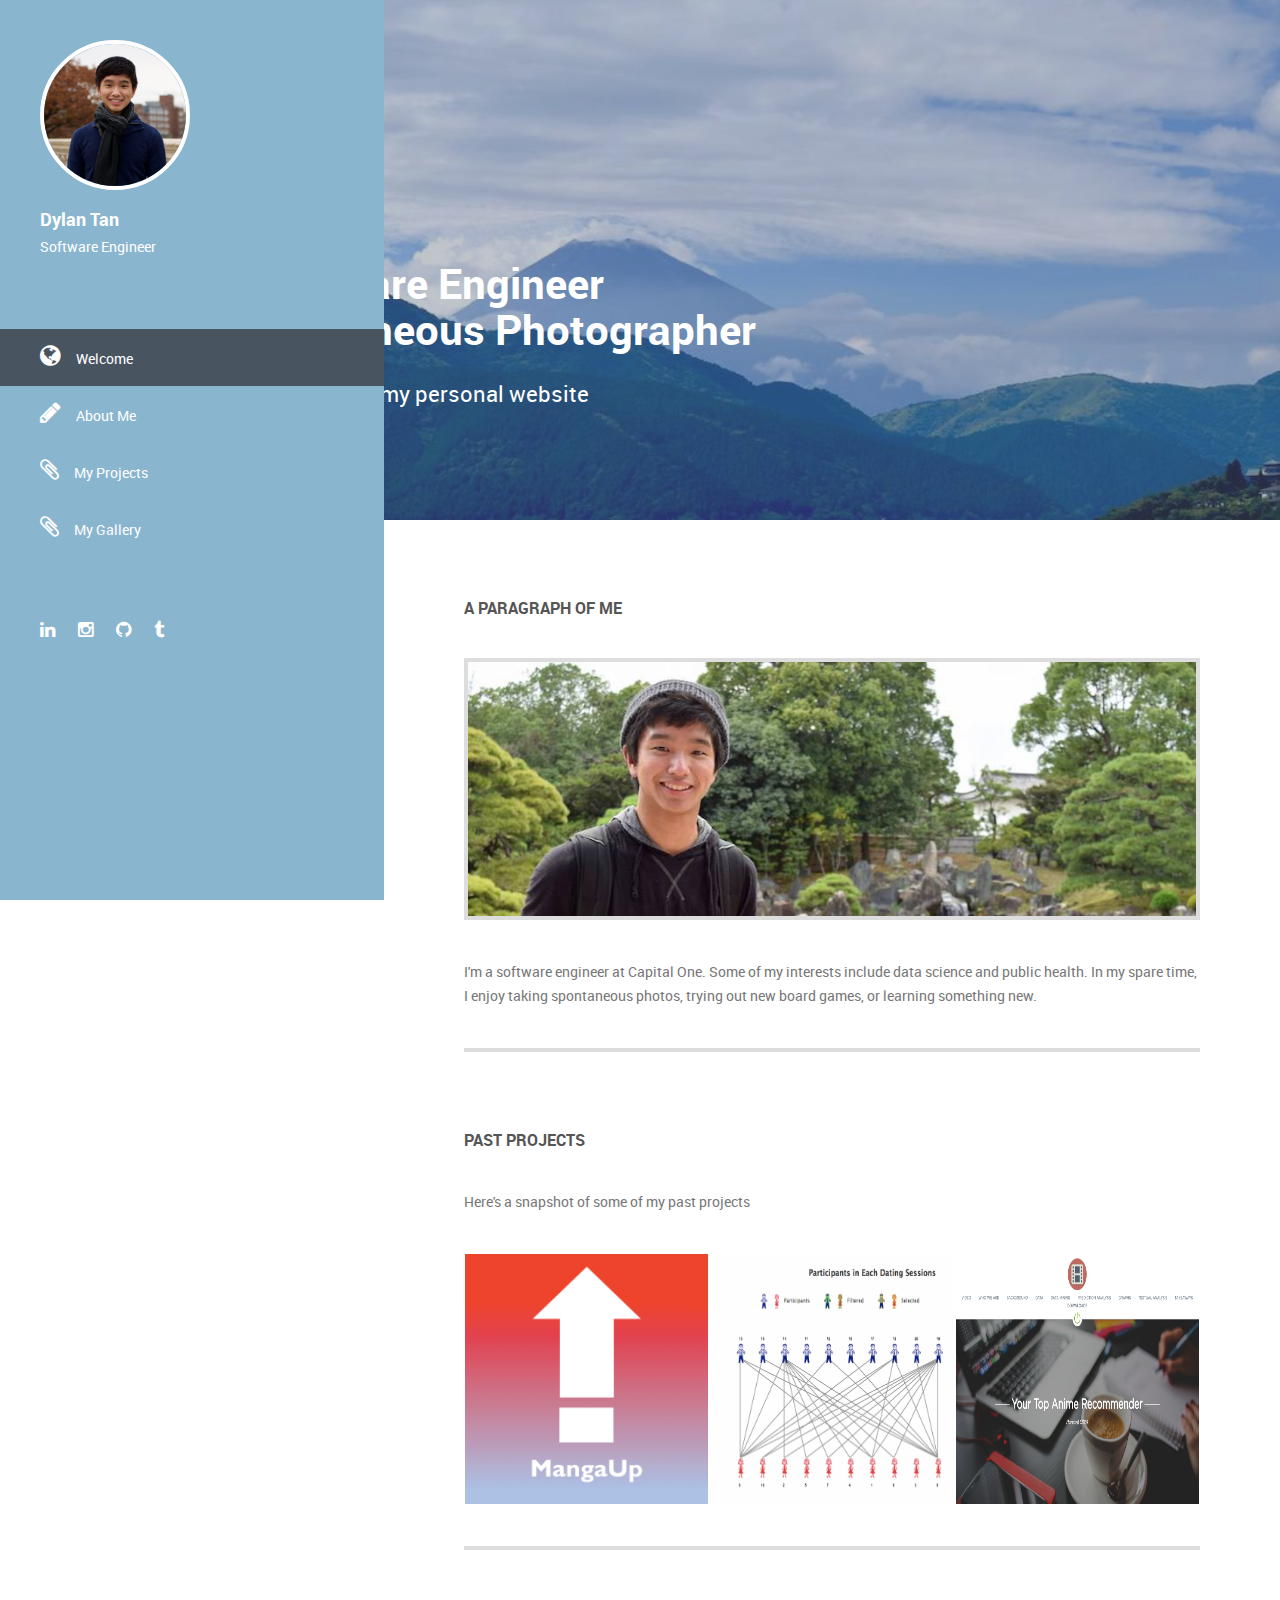
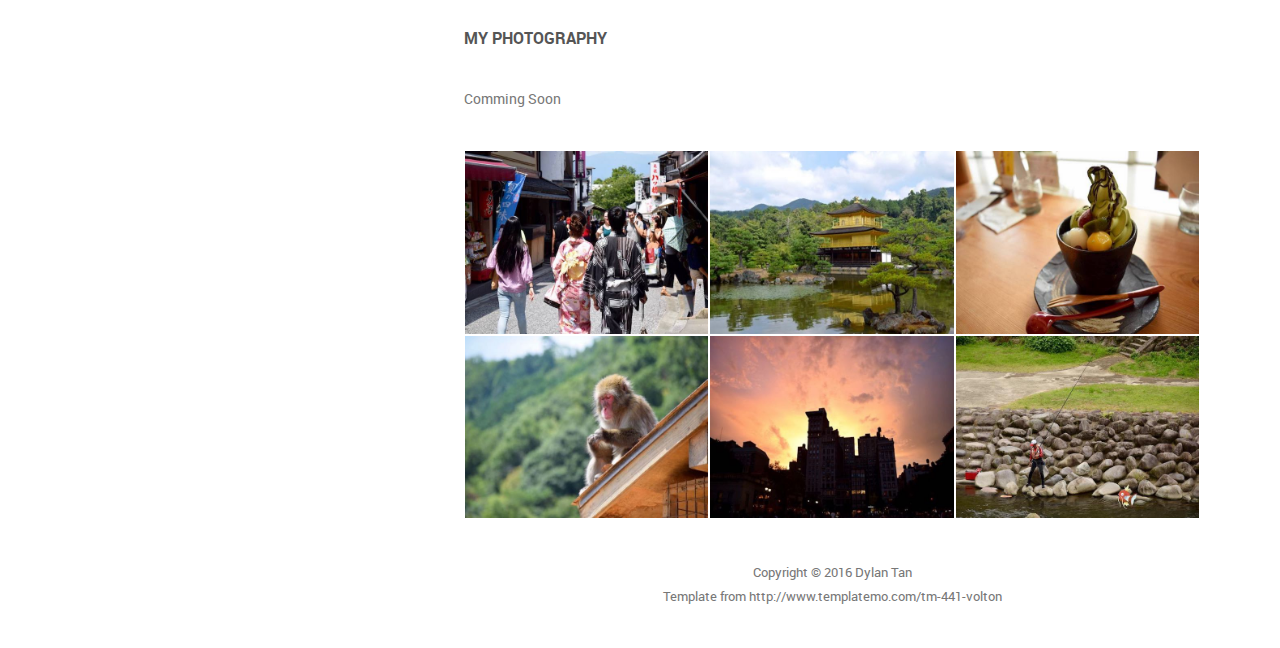
<file: index.html>
<!DOCTYPE html>
<!--[if lt IE 7]>      <html class="no-js lt-ie9 lt-ie8 lt-ie7"> <![endif]-->
<!--[if IE 7]>         <html class="no-js lt-ie9 lt-ie8"> <![endif]-->
<!--[if IE 8]>         <html class="no-js lt-ie9"> <![endif]-->
<!--[if gt IE 8]><!--> <html class="no-js"> <!--<![endif]-->
    <head>
        <meta charset="utf-8">
        <meta http-equiv="X-UA-Compatible" content="IE=edge">
        <title>Dylan</title>
        <meta name="description" content="">
        <!-- 
        Volton Template
        http://www.templatemo.com/tm-441-volton
        -->
        <meta name="viewport" content="width=device-width, initial-scale=1">
        
        <link rel="stylesheet" href="css/normalize.css">
        <link rel="stylesheet" href="css/font-awesome.css">
        <link rel="stylesheet" href="css/bootstrap.min.css">
        <link rel="stylesheet" href="css/templatemo-style.css">
        <script src="js/vendor/modernizr-2.6.2.min.js"></script>
    </head>
    <body>
        <!--[if lt IE 7]>
            <p class="browsehappy">You are using an <strong>outdated</strong> browser. Please <a href="http://browsehappy.com/">upgrade your browser</a> to improve your experience.</p>
        <![endif]-->
    
        <div class="responsive-header visible-xs visible-sm">
            <div class="container">
                <div class="row">
                    <div class="col-md-12">
                        <div class="top-section">
                            <div class="profile-image">
                                <img src="img/profile.jpg" alt="Dylan">
                            </div>
                            <div class="profile-content">
                                <h3 class="profile-title">Dylan Tan</h3>
                                <p class="profile-description">Software Engineer</p>
                            </div>
                        </div>
                    </div>
                </div>
                <a href="#" class="toggle-menu"><i class="fa fa-bars"></i></a>
                <div class="main-navigation responsive-menu">
                    <ul class="navigation">
                        <li><a href="#top"><i class="fa fa-home"></i>Home</a></li>
                        <li><a href="#about"><i class="fa fa-user"></i>About Me</a></li>
                        <li><a href="#projects"><i class="fa fa-newspaper-o"></i>My Gallery</a></li>
                        <li><a href="#contact"><i class="fa fa-envelope"></i>Contact Me</a></li>
                    </ul>
                </div>
            </div>
        </div>

        <!-- SIDEBAR -->
        <div class="sidebar-menu hidden-xs hidden-sm">
            <div class="top-section">
                <div class="profile-image">
                    <img src="img/profile.jpg" alt="Dylan">
                </div>
                <h3 class="profile-title">Dylan Tan</h3>
                <p class="profile-description">Software Engineer</p>
            </div> <!-- top-section -->
            <div class="main-navigation">
                <ul class="navigation">
                    <li><a href="#top"><i class="fa fa-globe"></i>Welcome</a></li>
                    <li><a href="#about"><i class="fa fa-pencil"></i>About Me</a></li>
                    <li><a href="#projects"><i class="fa fa-paperclip"></i>My Projects</a></li>
                    <li><a href="#gallery"><i class="fa fa-paperclip"></i>My Gallery</a></li>
                </ul>
            </div> <!-- .main-navigation -->
            <div class="social-icons">
                <ul>
                    <li><a href="https://www.linkedin.com/in/dylan-tan-89a280a7
                        "><i class="fa fa-linkedin"></i></a></li>
                    <li><a href="https://www.instagram.com/dylaite"><i class="fa fa-instagram"></i></a></li>
                    <li><a href="https://github.com/dtan44"><i class="fa fa-github"></i></a></li>
                    <li><a href="https://dylaite.tumblr.com"><i class="fa fa-tumblr"></i></a></li>
                </ul>
            </div> <!-- .social-icons -->
        </div> <!-- .sidebar-menu -->
        

        <div class="banner-bg" id="top">
            <div class="banner-overlay"></div>
            <div class="welcome-text">
                <h2>Software Engineer <br> Spotaneous Photographer</h2>
                <h5>Welcome to my personal website</h5>
            </div>
        </div>

        <!-- MAIN CONTENT -->
        <div class="main-content">
            <div class="fluid-container">

                <div class="content-wrapper">
                
                    <!-- ABOUT -->
                    <div class="page-section" id="about">
                    <div class="row">
                        <div class="col-md-12">
                            <h4 class="widget-title">A paragraph of Me</h4>
                            <div class="about-image">
                                <img src="img/me.jpg" alt="about me">
                            </div>
                            <p>I'm a software engineer at Capital One. Some of my interests include data science and public health. In my spare time, I enjoy taking spontaneous photos, trying out new board games, or learning something new. </p>
                            <hr>
                        </div>
                    </div> <!-- #about -->
                    </div>
                    
                    <!-- PROJECTS -->
                    <div class="page-section" id="projects">
                    <div class="row">
                        <div class="col-md-12">
                            <h4 class="widget-title">Past Projects</h4>
                            <p>Here's a snapshot of some of my past projects</p>
                        </div>
                    </div>
                    <div class="row projects-holder">
                        <div class="col-md-4 col-sm-6">
                            <div class="project-item">
                                <img src="img/mangaup.png" alt="MangaUp Fb Messenger Bot" height="250" width="50">
                                <div class="project-hover">
                                    <div class="inside">
                                        <h5><a href="https://github.com/dtan44/MangaUp">MangaUp FB Messenger Bot</a></h5>
                                        <p>Why not get the latest Mangas through FB Messenger?</p>
                                    </div>
                                </div>
                            </div>
                        </div>
                        <div class="col-md-4 col-sm-6">
                            <div class="project-item">
                                <img src="img/speeddating.png" alt="speed dating visualization" height="250" width="50">
                                <div class="project-hover">
                                    <div class="inside">
                                        <h5><a href="cs171/index.html">Speed Dating Visualization</a></h5>
                                        <p>Everyone's dating, so let's visualize it!</p>
                                    </div>
                                </div>
                            </div>
                        </div>
                        <div class="col-md-4 col-sm-6">
                            <div class="project-item">
                                <img src="img/anime_recommender.png" alt="anime recommender" height="250" width="50">
                                <div class="project-hover">
                                    <div class="inside">
                                        <h5><a href="http://cs109-animeplanet.strikingly.com/">Anime Analysis</a></h5>
                                        <p>Everyone's watching, so let's analyze it!</p>
                                    </div>
                                </div>
                            </div>
                        </div>
                    </div> <!-- .projects-holder -->
                    </div>
                    <hr>

                    <!-- GALLERY -->
                    <div class="page-section" id="gallery">
                    <div class="row">
                        <div class="col-md-12">
                            <h4 class="widget-title">My Photography</h4>
                            <p>Comming Soon</p>
                        </div>
                    </div>
                    <div class="row projects-holder">
                        <div class="col-md-4 col-sm-6">
                            <div class="project-item">
                                <img src="img/people.jpg" alt="">
                                <div class="project-hover">
                                    <div class="inside">
                                        <h5><a href="#">People</a></h5>
                                        <p></p>
                                    </div>
                                </div>
                            </div>
                        </div>
                        <div class="col-md-4 col-sm-6">
                            <div class="project-item">
                                <img src="img/travel.jpg" alt="">
                                <div class="project-hover">
                                    <div class="inside">
                                        <h5><a href="#">Travel</a></h5>
                                        <p></p>
                                    </div>
                                </div>
                            </div>
                        </div>
                        <div class="col-md-4 col-sm-6">
                            <div class="project-item">
                                <img src="img/food.jpg" alt="">
                                <div class="project-hover">
                                    <div class="inside">
                                        <h5><a href="#">Food</a></h5>
                                        <p></p>
                                    </div>
                                </div>
                            </div>
                        </div>
                        <div class="col-md-4 col-sm-6">
                            <div class="project-item">
                                <img src="img/nature.jpg" alt="">
                                <div class="project-hover">
                                    <div class="inside">
                                        <h5><a href="#">Nature</a></h5>
                                        <p></p>
                                    </div>
                                </div>
                            </div>
                        </div>
                        <div class="col-md-4 col-sm-6">
                            <div class="project-item">
                                <img src="img/scenery.jpg" alt="">
                                <div class="project-hover">
                                    <div class="inside">
                                        <h5><a href="#"></a>Scenery</h5>
                                        <p></p>
                                    </div>
                                </div>
                            </div>
                        </div>
                        <div class="col-md-4 col-sm-6">
                            <div class="project-item">
                                <img src="img/fun.jpg" alt="">
                                <div class="project-hover">
                                    <div class="inside">
                                        <h5><a href="#">Fun</a></h5>
                                        <p></p>
                                    </div>
                                </div>
                            </div>
                        </div>
                    </div> <!-- .projects-holder -->
                    </div>

                    <div class="row" id="footer">
                        <div class="col-md-12 text-center">
                            <p class="copyright-text">Copyright &copy; 2016 Dylan Tan <br>
                            Template from http://www.templatemo.com/tm-441-volton</p>
                        </div>
                    </div>

                </div>

            </div>
        </div>

        <script src="js/vendor/jquery-1.10.2.min.js"></script>
        <script src="js/min/plugins.min.js"></script>
        <script src="js/min/main.min.js"></script>

    </body>
</html>
</file>
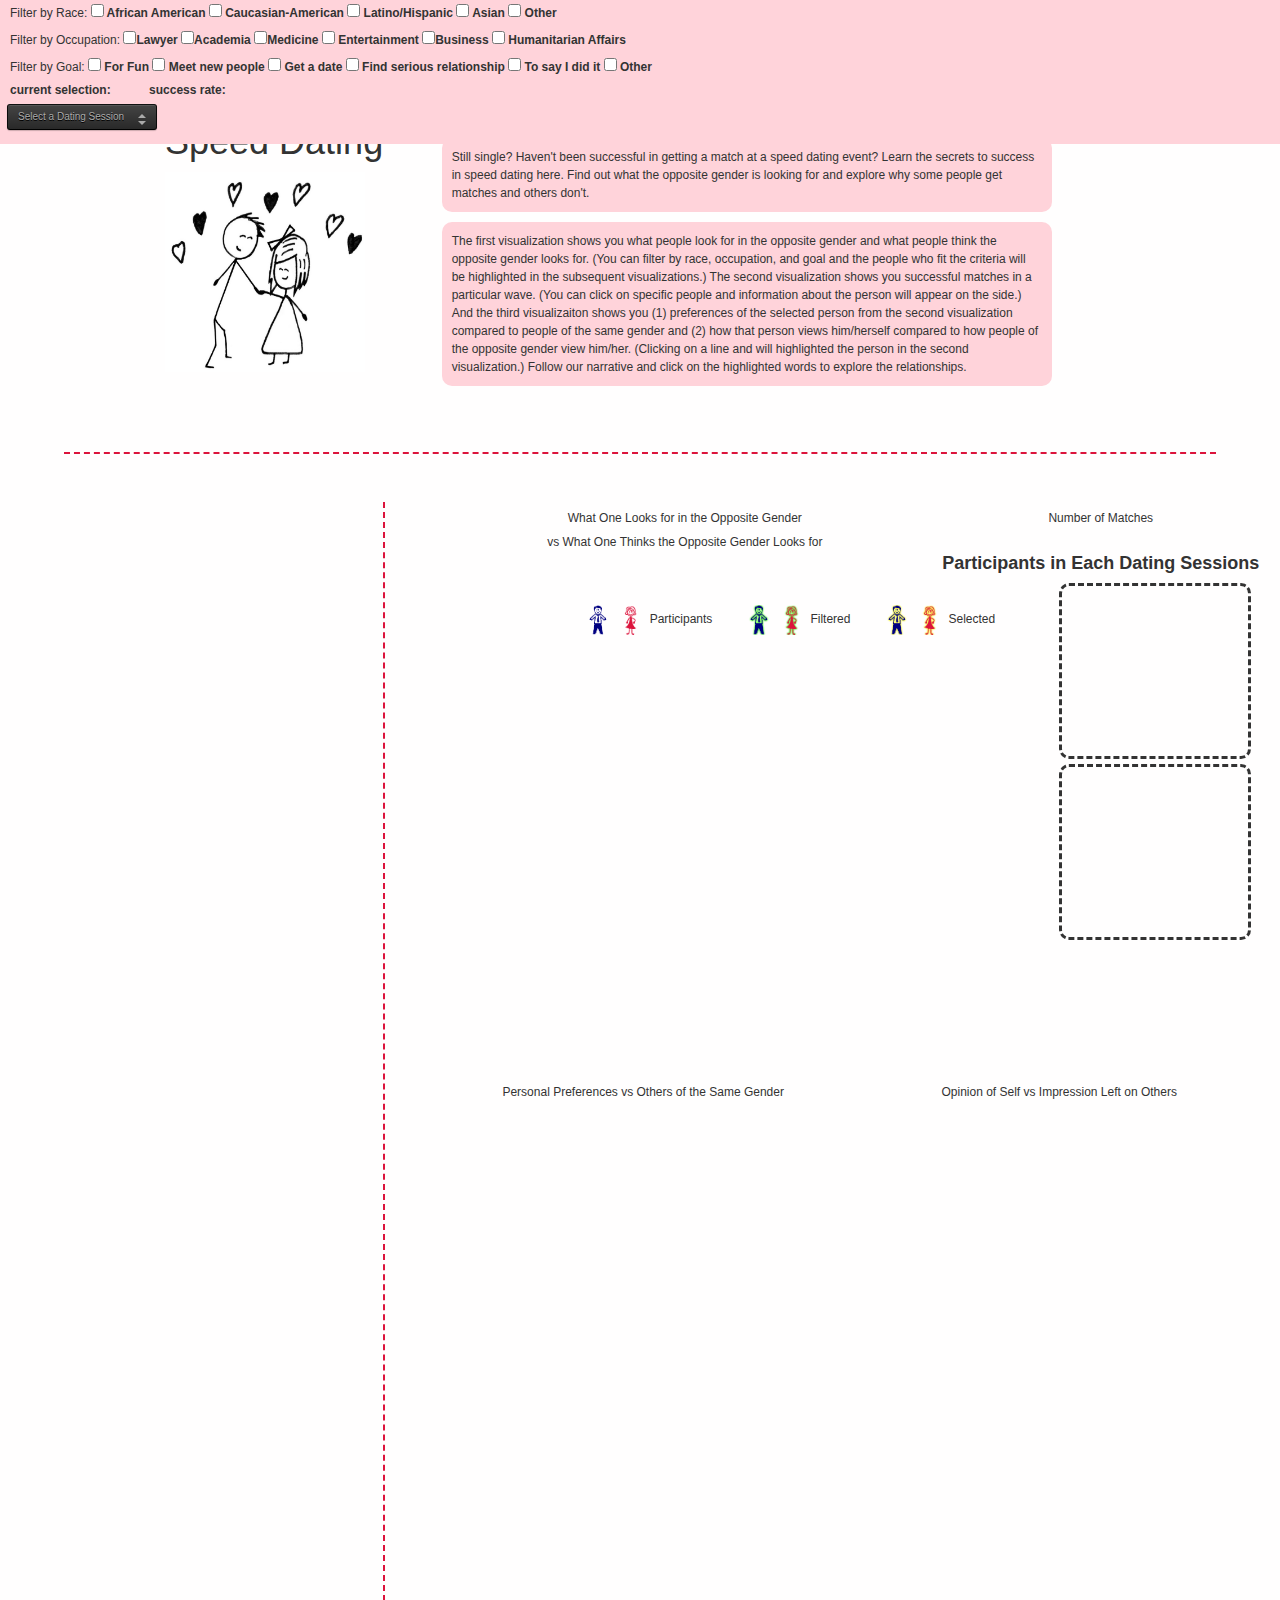
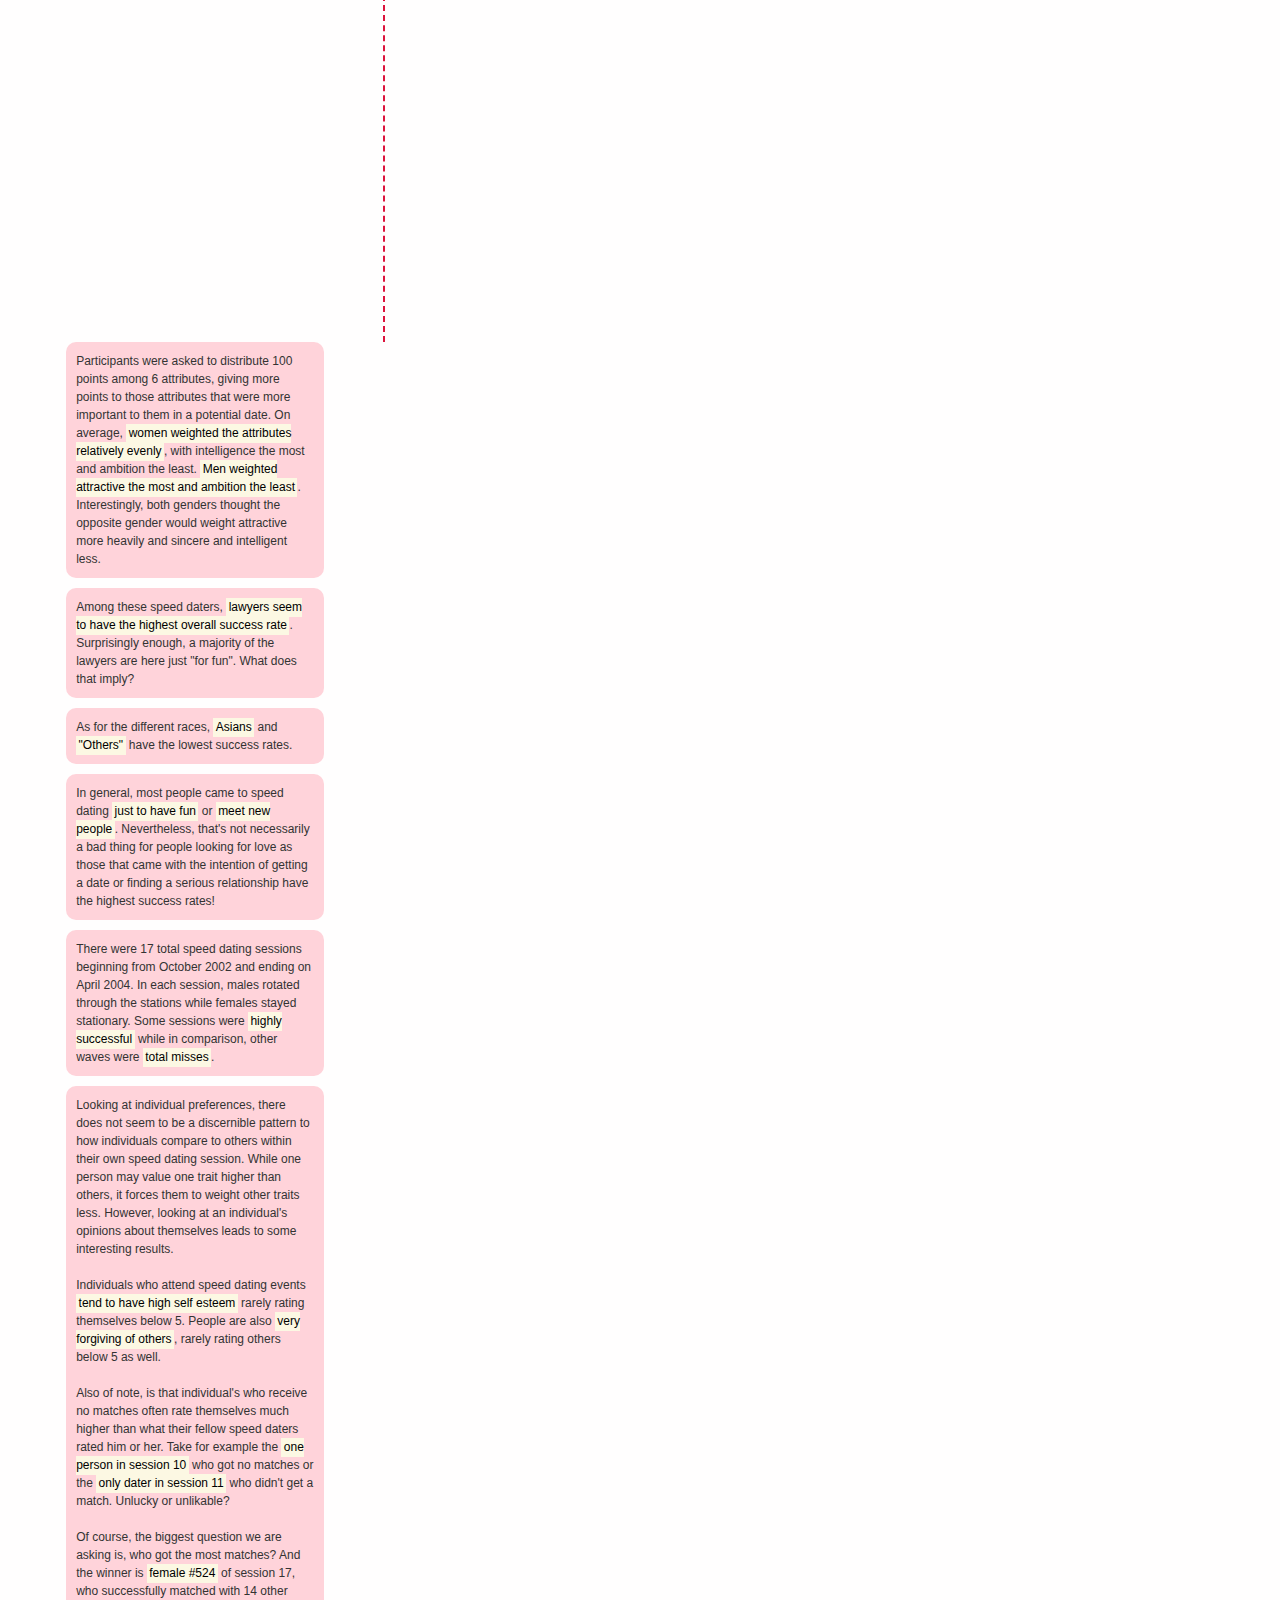
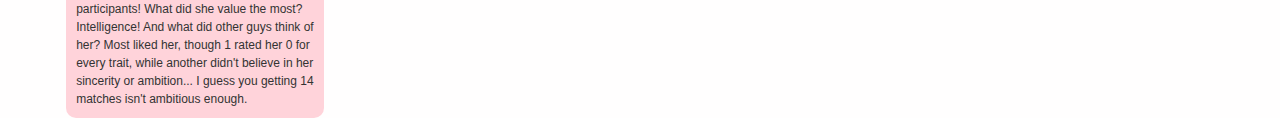
<file: cs171/index.html>
<!DOCTYPE html>
<head>
	<meta charset="utf-8">
	<title>Speed Dating</title>

	<!--Libraries-->
    <script src="library/d3/d3.min.js" charset="utf-8"></script>
    <script src="library/jquery/jquery-2.1.1.min.js" charset="utf-8"></script>
    <script src="library/bootstrap/js/bootstrap.min.js" charset="utf-8"></script>
    <script src="https://d3js.org/queue.v1.min.js"></script>

    <!--Stylesheets-->
    <link rel="stylesheet" type="text/css" href="library/bootstrap/css/bootstrap.min.css">
    <link rel="stylesheet" type="text/css" href="css/styles.css">

    <!--Font-->
    <link href='https://fonts.googleapis.com/css?family=PT+Sans:400,700' rel='stylesheet' type='text/css'>

    <!-- vis classes-->
    <script src = "js/prefvis.js"></script>
    <script src = "js/matchvis.js"></script>
    <script src = "js/nodevis.js"></script>
    <script src = "js/mparvis.js"></script>
    <script src = "js/fparvis.js"></script>

</head>
<body>
    <div class ="row" id="topbar">
        <div class="topwrapper">
            <div class="col-md-12">
                Filter by Race:
                <label><input class="filter_race" type="checkbox" name="Black" id="Black" value="1"> African American </label>
                <label><input class="filter_race" type="checkbox" name="European" value="2"> Caucasian-American </label>
                <label><input class="filter_race" type="checkbox" name="Latino" value="3"> Latino/Hispanic </label>
                <label><input class="filter_race" type="checkbox" name="Asian" id="Asian" value="4"> Asian </label>
                <label><input class="filter_race" type="checkbox" name="Other" id="Other" value="6"> Other </label>
            
            <br>

            Filter by Occupation:
                <label><input class="filter_career" type="checkbox" name="Lawyer" id="Lawyers" value="1">Lawyer </label>
                <label><input class="filter_career" type="checkbox" name="Academic/Research" value="2">Academia </label>
                <label><input class="filter_career" type="checkbox" name="Doctor/Medicine" value="4">Medicine </label>
                <label><input class="filter_career" type="checkbox" name="Creative Arts/Entertainment" value="6"> Entertainment </label>
                <label><input class="filter_career" type="checkbox" name="Business" value="7">Business </label>
                <label><input class="filter_career" type="checkbox" name="International" value="9"> Humanitarian Affairs </label>
            
            <br>

            Filter by Goal:
                <label><input class="filter_goal" type="checkbox" name="Fun" id="Fun" value="1"> For Fun </label>
                <label><input class="filter_goal" type="checkbox" name="Meet" id="Meet" value="2"> Meet new people </label>
                <label><input class="filter_goal" type="checkbox" name="Date" value="3"> Get a date </label>
                <label><input class="filter_goal" type="checkbox" name="Serious" value="4"> Find serious relationship </label>
                <label><input class="filter_goal" type="checkbox" name="Say" value="5"> To say I did it </label>
                <label><input class="filter_goal" type="checkbox" name="Other" value="6"> Other </label>
            </div>
            <div class="selection">
                <b>current selection:</b> <span id="selectionInfo" style="background-color: lightgray"></span>
            </div>
            <div class="selection">
                <b>success rate:</b> <span id="matchInfo" style="background-color: lightgray"></span>
            </div>
            <div class="dropdown dropdown-dark">
                <select name="two" class="dropdown-select" onchange="changewave(value)">
                    <option value="0">Select a Dating Session</option>
                    <option value="1">1</option>
                    <option value="2">2</option>
                    <option value="3">3</option>
                    <option value="4">4</option>
                    <option value="5">5</option>
                    <option value="10">6</option>
                    <option value="11">7</option>
                    <option value="12">8</option>
                    <option value="13">9</option>
                    <option value="14">10</option>
                    <option value="15">11</option>
                    <option value="16">12</option>
                    <option value="17">13</option>
                    <option value="18">14</option>
                    <option value="19">15</option>
                    <option value="20">16</option>
                    <option value="21">17</option>
                </select>
            </div>
        </div>
    </div>

    <!-- Title block -->
    <div class="title">
        <div class="col-md-4" id="title-left">
            <h1> Speed Dating </h1>
            <img src="image/couple.png" alt="Couple" style="width:200px; height:200px">
        </div>
        <div class="col-md-6 highlight" id="title-right">
            <br><br>
            <p> Still single? Haven't been successful in getting a match at a speed dating event? Learn the secrets to success in speed dating here. Find out what the opposite gender is looking for and explore why some people get matches and others don't.
            </p>
            <p> The first visualization shows you what people look for in the opposite gender and what people think the opposite gender looks for. (You can filter by race, occupation, and goal and the people who fit the criteria will be highlighted in the subsequent visualizations.) The second visualization shows you successful matches in a particular wave. (You can click on specific people and information about the person will appear on the side.) And the third visualizaiton shows you (1) preferences of the selected person from the second visualization compared to people of the same gender and (2) how that person views him/herself compared to how people of the opposite gender view him/her. (Clicking on a line and will highlighted the person in the second visualization.) Follow our narrative and click on the highlighted words to explore the relationships.
        </div>
    </div>

    <div class="horz_divider">
    </div>

    <!-- Narrative block -->
    <div class="left_column">
        <div class="vert_divider"></div>

        <div class="col-md-9" id='preferences'>
            <p>
                Participants were asked to distribute 100 points among 6 attributes, giving more points to those
                attributes that were more important to them in a potential date. On average, <mark onclick="text_click()">
                women weighted the attributes relatively evenly</mark>, with intelligence the most and ambition the least.
                <mark onclick="text_click()">Men weighted attractive the most and ambition the least</mark>. Interestingly,
                both genders thought the opposite gender would weight attractive more heavily and sincere and intelligent less.
            </p>
            <p>
                Among these speed daters, <mark onclick="lawyers()">lawyers seem to have the highest overall success rate</mark>.
                Surprisingly enough, a majority of the lawyers are here just "for fun". What does that imply?
            </p>
            <p>
                As for the different races, <mark onclick="asian()">Asians</mark> and <mark onclick="others()">"Others"</mark>
                have the lowest success rates.
            </p>
            <p>
                In general, most people came to speed dating <mark onclick="have_fun()">just to have fun</mark> or
                <mark onclick="meet_people()">meet new people</mark>. Nevertheless, that's not necessarily a bad thing
                for people looking for love as those that came with the intention of getting a date or finding a serious
                relationship have the highest success rates!
            </p>
            <p>
                There were 17 total speed dating sessions beginning from October 2002 and ending on April 2004.
                In each session, males rotated through the stations while females stayed stationary. Some sessions were
                <mark onclick="wave_success()">highly successful</mark> while in comparison, other waves were
                <mark onclick="wave_fail()">total misses</mark>.
            </p>
            <p>
                Looking at individual preferences, there does not seem to be a discernible pattern to how individuals
                compare to others within their own speed dating session. While one person may value one trait higher than
                others, it forces them to weight other traits less. However, looking at an individual's opinions about
                themselves leads to some interesting results.

                <br><br>
                Individuals who attend speed dating events
                <mark onclick="high_esteem()">tend to have high self esteem</mark> rarely rating themselves below 5.
                People are also <mark onclick="forgiving()">very forgiving of others</mark>, rarely rating others below
                5 as well.

                <br><br>
                Also of note, is that individual's who receive no matches often rate themselves much higher than what
                their fellow speed daters rated him or her. Take for example the
                <mark onclick="sess_10()">one person in session 10</mark> who got no matches or the
                <mark onclick="sess_11()">only dater in session 11</mark> who didn't get a match. Unlucky or unlikable?

                <br><br>
                Of course, the biggest question we are asking is, who got the most matches? And the winner is
                <mark onclick="female524()">female #524</mark> of session 17, who successfully matched with 14 other
                participants! What did she value the most? Intelligence! And what did other guys think of her? Most
                liked her, though 1 rated her 0 for every trait, while another didn't believe in her sincerity or
                ambition... I guess you getting 14 matches isn't ambitious enough.
            </p>

        </div>
    </div>

    <!-- Visualization block -->
    <div class="right_column">
        <div id="barcharts">
            <div id="prefVis">
                <h6 align="center">What One Looks for in the Opposite Gender</h6>
                <h6 align="center">vs What One Thinks the Opposite Gender Looks for</h6>
                <br>
            </div>
            <div id="matchVis">
                <h6 align="center">Number of Matches</h6>
                <br>
            </div>
        </div>
        
        <h4 style="text-align:center;"><b>Participants in Each Dating Sessions</b></h4>

        <div class="col-md-9" id="nodevis">
            <section id="nodelegend">
                <div class="legendbox">
                    <img src="image/boy.png" height="30" width="30">
                    <img src="image/girl.png" height="30" width="30">
                    <span>Participants</span>
                </div>
                <div class="legendbox">
                    <img src="image/boy_glow_green.png" height="30" width="30">
                    <img src="image/girl_glow_green.png" height="30" width="30">
                    <span>Filtered</span>
                </div>
                <div class="legendbox">
                    <img src="image/boy_glow.png" height="30" width="30">
                    <img src="image/girl_glow.png" height="30" width="30">
                    <span>Selected</span>
                </div>
            </section>
        </div>

        <div class="personinfo">
            <div id="personalbox"></div>
            <div id="linebox"></div>
        </div>

        <div class="inner_row">
            <div class="parcoordleft" id="mparVis"><center>Personal Preferences vs Others of the Same Gender</center></div>
            <div class="parcoordright" id="fparVis"><center>Opinion of Self vs Impression Left on Others</center></div>
        </div>
    </div>
    <div style="margin-left:35%">
<iframe width="50%" height="400" src="https://www.youtube.com/embed/9bh7TTVcYBo" frameborder="0" allowfullscreen></iframe>
</div>
	<script>

	    $(function(){

        var allData = [];
        var prefData = [];
     
        // call this function after Data is loaded, reformatted and bound to the variables
        var initVis = function(){

      	var MyEventHandler = new Object();

	     	pref_vis = new PrefVis(d3.select("#prefVis"), prefData, d3.select("#selectionInfo"));
            match_vis = new MatchVis(d3.select("#matchVis"), prefData, d3.select("#matchInfo"));
	     	node_vis = new NodeVis(d3.select("#nodevis"), allData, MyEventHandler);
            mpar_vis = new MParVis(d3.select("#mparVis"), allData, MyEventHandler);
            fpar_vis = new FParVis(d3.select("#fparVis"), allData, MyEventHandler);

	     	$(MyEventHandler).bind("nodeclick", function(event, id, wave_peep, node, wavenum){
				node_vis.updateInfo(node);
                mpar_vis.onSelectionChange(id, wave_peep, wavenum);
                fpar_vis.onSelectionChange(id, wave_peep, wavenum);
	     	});

            $(MyEventHandler).bind("lineclick", function (event, iid) {
                node_vis.linkClick(iid)
            });
        };
      
        // call this function after both files are loaded -- error should be "null" if no error
			var dataLoaded = function (error, datingdata) {

			    if (!error) {

				    var attrs = ['attr','sinc','intel','fun','amb','shar'];

				    function copy(source, target, prefix, suffix) {
					    attrs.forEach(function(attr) {
						    var key = attr+prefix+'_'+suffix;
						    if (source.hasOwnProperty(key)) { // copy if the property exists
							    target[key] = source[key];
						    }
					    });
				    }

				    // to unique iid entries
				    var uniquedata = d3.map(datingdata, function(d) { return d.iid; }).values();
				    var data = uniquedata.map(function(d) {
						var temp = {
							iid: d.iid,
							id: d.id,
							age: d.age,
							gender: d.gender,
							race: d.race,
							goal: d.goal,
							career_c: d.career_c,
							wave: d.wave,
							round: d.round,
							you_call: d.you_call,
							them_call: d.them_call,
							date_3: d.date_3,
							undergra: d.undergra,
							position: d.position,
							people: [],
							position1: d.positin1
						};

					    temp.start_pref = {};
					    // what the person looks for in the opposite sex (100 points)
					    copy(d, temp.start_pref, 1, 1);
					    // what the person thinks the opposite sex looks for (100 points)
					    copy(d, temp.start_pref, 2, 1);
					    // how the person rate him/herself (scale 1-10)
					    copy(d, temp.start_pref, 3, 1);
					    // how the person thinks others perceive him/her (scale 1-10)
					    copy(d, temp.start_pref, 5, 1);
					  
					    return temp;
					});

				    var lookup = d3.map(data, function(d) { return d.iid; });

			        datingdata.forEach(function(d) {
					var temp = {
						wave: d.wave,
						iid: d.iid,
						id: d.id,
						order: d.order,
						pid: d.pid,
						match: d.match,
						samerace: d.samerace,
						age_o: d.age_o,
						race_o: d.race_o,
						pf_o_attr: d.pf_o_attr,
						dec_o: d.dec_o,
						attr_o: d.attr_o,
						dec: d.dec,
						attr: d.attr,
						sinc: d.sinc,
						intel: d.intel,
						fun: d.fun,
						amb: d.amb,
						shar: d.shar,
						like: d.like,
						prob: d.prob,
						undergra: d.undergra,
						order: d.order,
						position: d.position
					};

					// lookup the corresponding data entry and push the people
					lookup.get(temp.iid).people.push(temp);
				});

				prefData = data;

				// group by wave
		        allData = d3.nest()
                        .key(function(d) { return d.wave;})
                        .entries(data);

                initVis();
            }
        };

      var startHere = function(){
				queue()
    			.defer(d3.csv, 'data/SpeedDating.csv')
    			.await(dataLoaded);
      }
      startHere();
	  })

		function update_races() {
			races = ["", "", "", "", ""]
			d3.selectAll("input").each(function(d, i) {
				if(d3.select(this).attr("class") == "filter_race" && d3.select(this).node().checked)
          races[i] = d3.select(this).attr("value");
			});
		};

		function update_careers() {
			careers = ["", "", "", "", "", ""];
			d3.selectAll("input").each(function(d, i) {
				if(d3.select(this).attr("class") == "filter_career" && d3.select(this).node().checked)
          careers[i-5] = d3.select(this).attr("value");
			});
		}

		function update_goals() {
			goals = ["", "", "", "", "", ""];
			d3.selectAll("input").each(function(d, i) {
				if(d3.select(this).attr("class") == "filter_goal" && d3.select(this).node().checked)
          goals[i-11] = d3.select(this).attr("value");
			});
		}

    // update chart if filter race button is changed
    d3.selectAll(".filter_race").on("change", function() {
        race_change();
    });

    // update chart if filter career button is changed
    d3.selectAll(".filter_career").on("change", function() {
    	career_change();
    });

		// update chart if filter goal button is changed
    d3.selectAll(".filter_goal").on("change", function() {
    	goal_change();
    });

	function changewave(value) {
	    wave_change(value);
	}

    function race_change() {
        update_races();
        pref_vis.onRaceChange(races);
        match_vis.onRaceChange(races);
        node_vis.onRaceChange(races);
        mpar_vis.onRaceChange(races);
        fpar_vis.onRaceChange(races);
    }

    function career_change() {
        update_careers();
        pref_vis.onCareerChange(careers);
        match_vis.onCareerChange(careers);
        node_vis.onCareerChange(careers);
        mpar_vis.onCareerChange(careers);
        fpar_vis.onCareerChange(careers);
    }

    function goal_change() {
        update_goals();
        pref_vis.onGoalChange(goals);
        match_vis.onGoalChange(goals);
        node_vis.onGoalChange(goals);
        mpar_vis.onGoalChange(goals);
        fpar_vis.onGoalChange(goals);
    }

    function wave_change(value) {
        pref_vis.onSelectionChange(value);
        match_vis.onSelectionChange(value);

        value = parseInt(value) - 1;

        if (value !== -1) {
            node_vis.wrangleData(value);
            node_vis.updateVis();
            mpar_vis.onWaveChange(value);
            fpar_vis.onWaveChange(value);
        }
    }

    function text_click() {
        $("input:checkbox").attr('checked', false);
        race_change()
        goal_change()
        career_change()
    }

    function wave_success() {
        $("input:checkbox").attr('checked', false);
        wave_change(14)
        race_change()
        goal_change()
        career_change()
    }

    function wave_fail() {
        $("input:checkbox").attr('checked', false);
        wave_change(18)
        race_change()
        goal_change()
        career_change()
    }

    function high_esteem() {
        $("input:checkbox").attr('checked', false);
        wave_change(11)
        race_change()
        goal_change()
        career_change()
    }

    function forgiving() {
        $("input:checkbox").attr('checked', false);
        wave_change(19)
        race_change()
        goal_change()
        career_change()
    }

    function sess_10() {
        $("input:checkbox").attr('checked', false);
        wave_change(14);
        race_change()
        goal_change()
        career_change()
        node_vis.nodePass(347, 13);
    }

    function sess_11() {
        $("input:checkbox").attr('checked', false);
        wave_change(15);
        race_change()
        goal_change()
        career_change()
        node_vis.nodePass(405, 14);
    }

    function lawyers() {
        $("input:checkbox").attr('checked', false);
        document.getElementById("Lawyers").checked = true;
        career_change();
        race_change()
        goal_change()
    }

    function asian() {
        $("input:checkbox").attr('checked', false);
        document.getElementById("Asian").checked = true;
        race_change();
        goal_change()
        career_change()
    }

    function others() {
        $("input:checkbox").attr('checked', false);
        document.getElementById("Other").checked = true;
        race_change();
        goal_change()
        career_change()
    }

    function have_fun() {
        $("input:checkbox").attr('checked', false);
        document.getElementById("Fun").checked = true;
        goal_change();
        race_change()
        career_change()
    }

    function meet_people() {
        $("input:checkbox").attr('checked', false);
        document.getElementById("Meet").checked = true;
        goal_change();
        race_change()
        career_change()
    }

    function female524() {
        $("input:checkbox").attr('checked', false);
        wave_change(20);
        race_change()
        goal_change()
        career_change()
        node_vis.nodePass(524, 20)
    }

	</script>
</body>
</html>
</file>
<file: css/templatemo-style.css>
/*

Volton Template

http://www.templatemo.com/tm-441-volton

*/

@font-face {
  font-family: 'robotolight';
  src: url("../fonts/Roboto-Light-webfont.eot");
  src: url("../fonts/Roboto-Light-webfont.eot?#iefix") format("embedded-opentype"), url("../fonts/Roboto-Light-webfont.woff") format("woff"), url("../fonts/Roboto-Light-webfont.ttf") format("truetype"), url("../fonts/Roboto-Light-webfont.svg#robotolight") format("svg");
  font-weight: normal;
  font-style: normal;
}
@font-face {
  font-family: 'robotoregular';
  src: url("../fonts/Roboto-Regular-webfont.eot");
  src: url("../fonts/Roboto-Regular-webfont.eot?#iefix") format("embedded-opentype"), url("../fonts/Roboto-Regular-webfont.woff") format("woff"), url("../fonts/Roboto-Regular-webfont.ttf") format("truetype"), url("../fonts/Roboto-Regular-webfont.svg#robotoregular") format("svg");
  font-weight: normal;
  font-style: normal;
}
@font-face {
  font-family: 'robotobold';
  src: url("../fonts/Roboto-Bold-webfont.eot");
  src: url("../fonts/Roboto-Bold-webfont.eot?#iefix") format("embedded-opentype"), url("../fonts/Roboto-Bold-webfont.woff") format("woff"), url("../fonts/Roboto-Bold-webfont.ttf") format("truetype"), url("../fonts/Roboto-Bold-webfont.svg#robotobold") format("svg");
  font-weight: normal;
  font-style: normal;
}
/*---------------------------------------------------------
 1. Reset
-------------------------------------------------------- */
html, body, div, span, applet, object, iframe, h1, h2, h3, h4, h5, h6, p, blockquote, pre, a, abbr, acronym, address, big, cite, code, del, dfn, em, img, ins, kbd, q, s, samp, small, strike, strong, sub, sup, tt, var, b, u, i, center, dl, dt, dd, ol, ul, li, fieldset, form, label, legend, table, caption, tbody, tfoot, thead, tr, th, td, article, aside, canvas, details, embed, figure, figcaption, footer, header, hgroup, menu, nav, output, ruby, section, summary, time, mark, audio, video {
  margin: 0;
  padding: 0;
  border: 0;
  font-size: 100%;
  vertical-align: baseline;
}

.blue {
	color: #06C;
}

.green {
	color: #090;
}

main {
  display: block;
}

body {
  line-height: 1;
}

ol,
ul {
  list-style: none;
}

blockquote,
q {
  quotes: none;
}

blockquote:before,
blockquote:after {
  content: '';
  content: none;
}

table {
  border-collapse: collapse;
  border-spacing: 0;
}

html {
  font-size: 100%;
  -webkit-text-size-adjust: 100%;
  -ms-text-size-adjust: 100%;
}

a:focus {
  outline: none;
}

article,
aside,
details,
figcaption,
figure,
footer,
header,
hgroup,
nav,
section {
  display: block;
}

audio,
canvas,
video {
  display: inline-block;
  *display: inline;
  *zoom: 1;
}

audio:not([controls]) {
  display: none;
}

sub,
sup {
  line-height: 0;
  position: relative;
  vertical-align: baseline;
}

sup {
  top: -.5em;
}

sub {
  bottom: -.25em;
}

img {
  border: 0;
  -ms-interpolation-mode: bicubic;
}

button,
input,
select,
textarea {
  font-size: 100%;
  margin: 0;
  vertical-align: baseline;
  *vertical-align: middle;
}

button,
input {
  line-height: normal;
  *overflow: visible;
}

button::-moz-focus-inner,
input::-moz-focus-inner {
  border: 0;
  padding: 0;
}

button,
input[type="button"],
input[type="reset"],
input[type="submit"] {
  cursor: pointer;
  -webkit-appearance: button;
}

input[type="search"] {
  -webkit-appearance: textfield;
}

input[type="search"]:-webkit-search-decoration {
  -webkit-appearance: none;
}

textarea {
  overflow: auto;
  vertical-align: top;
}

/*---------------------------------------------------------
 2. Basic Style
-------------------------------------------------------- */
body {
  font-size: 14px;
  line-height: 24px;
  color: #777777;
  font-family: 'robotoregular';
  overflow-x: hidden;
}

a {
  color: #006699;
  -webkit-transition: all 150ms ease-in-out;
  -moz-transition: all 150ms ease-in-out;
  -ms-transition: all 150ms ease-in-out;
  -o-transition: all 150ms ease-in-out;
  transition: all 150ms ease-in-out;
  text-decoration: none !important;
}
a:hover {
  color: #555555;
}

h1, h2, h3, h4, h5 {
  color: #555555;
}

::-webkit-input-placeholder {
  color: #999999;
}

:-moz-placeholder {
  /* Firefox 18- */
  color: #999999;
}

::-moz-placeholder {
  /* Firefox 19+ */
  color: #999999;
}

:-ms-input-placeholder {
  color: #999999;
}

.main-content,
.banner-bg {
  float: right;
  width: 77%;
}
@media screen and (max-width: 1290px) {
  .main-content,
  .banner-bg {
    width: 70%;
  }
}
@media screen and (max-width: 992px) {
  .main-content,
  .banner-bg {
    width: 100%;
  }
}

.content-wrapper {
  padding: 0 80px;
}
@media screen and (max-width: 992px) {
  .content-wrapper {
    padding: 0 30px;
  }
}

h4.widget-title {
  font-size: 16px;
  font-family: 'robotobold';
  text-transform: uppercase;
  margin-bottom: 40px;
}

hr {
  position: relative;
  outline: 0;
  border: 0;
  width: 100%;
  height: 4px;
  background: #dddddd;
  margin-top: 40px;
  margin-bottom: 0;
}

.page-section {
  padding-top: 80px;
  width: 100%;
}

/*---------------------------------------------------------
 3. Header
-------------------------------------------------------- */
.sidebar-menu {
  float: left;
  width: 18%;
  height: 100%;
  position: fixed;
/*  background-color: #5f6d7e;
*/  background-color:#8AB5CF;
  color: white;
  overflow-y: hidden;
  z-index:3;
}
@media screen and (max-width: 1290px) {
  .sidebar-menu {
    overflow-y: scroll;
    width: 30%;
  }
}

.top-section {
  padding: 40px;
}

.profile-image {
  width: 150px;
  height: 150px;
  border: 4px solid white;
  -webkit-border-radius: 75px;
  border-radius: 75px;
  overflow: hidden;
  margin-bottom: 20px;
}
.profile-image img {
  width: 100%;
}

h3.profile-title {
  margin-bottom: 5px;
  color: white;
  font-size: 18px;
  font-family: 'robotobold';
}

.main-navigation {
  margin: 30px 0;
}
.main-navigation li {
  display: block;
}
.main-navigation li a {
  padding: 15px 40px;
  display: block;
  color: white;
  font-size: 14px;
}
.main-navigation li a i {
  margin-right: 15px;
  font-size: 24px;
}
.main-navigation li a:hover {
  background: #5b6878;
}
.main-navigation li a.active {
  background: #495461;
}
.main-navigation li a.active:hover {
  background: #495461;
}

.social-icons {
  display: block;
  padding: 30px 40px;
}
.social-icons li {
  display: inline-block;
  margin-right: 20px;
}
.social-icons a {
  font-size: 18px;
  color: white;
}
.social-icons a:hover {
  color: #282e35;
}

.responsive-header {
  background: #5f6d7e;
  text-align: center;
}
@media screen and (max-width: 992px) {
  .responsive-header .main-navigation {
    margin-top: 10px;
    display: none;
  }
}
@media screen and (max-width: 992px) {
  .responsive-header p {
    color: white;
  }
}
@media screen and (max-width: 992px) {
  .responsive-header .profile-image {
    float: left;
    width: 100px;
    height: 100px;
    -webkit-border-radius: 50px;
    border-radius: 50px;
    overflow: hidden;
    margin-right: 30px;
  }
  .responsive-header .profile-content {
    text-align: left;
    margin-top: 30px;
    overflow: hidden;
  }
}

@media screen and (max-width: 992px) {
  .top-section {
    padding-bottom: 0;
  }
}

@media screen and (max-width: 992px) {
  .main-navigation a {
    padding: 10px;
  }
  .main-navigation a.active {
    background: #5f6d7e !important;
  }
  .main-navigation a:hover {
    background: #5f6d7e !important;
  }
}

.toggle-menu {
  width: 100%;
  display: block;
  padding: 20px;
  margin-top: 30px;
  background: #6cc0f7;
  color: white;
  font-size: 18px;
}
.toggle-menu:hover {
  color: white;
}

/*---------------------------------------------------------
 4. Main Content
-------------------------------------------------------- */
/*------ banner ------ */
.banner-bg {
  padding: 260px 20%;
  position: relative;
  width: 100%;
  height: 5px;
  background: url("../img/banner.jpg");
  background-repeat: no-repeat;
  background-position: center;
  background-size: cover;
  z-index: 2;
}

.banner-overlay {
  position: absolute;
  width: 100%;
  height: 100%;
  background: rgba(95, 109, 126, 0.4);
  top: 0;
  left: 0;
  z-index: 3;
}

.welcome-text {
  position: relative;
  z-index: 4;
}
.welcome-text h2 {
  font-size: 42px;
  font-family: 'robotobold';
  color: white;
  margin-bottom: 30px;
}
.welcome-text h5 {
  font-size: 22px;
  color: white;
}

/*------ about us ------ */
.about-image {
  overflow: hidden;
  border: 4px solid #dddddd;
  margin-bottom: 40px;
}
.about-image img {
  width: 100%;
  display: block;
}

/*------ projects ------ */
.projects-holder {
  margin-right: 0;
  margin-left: 0;
  margin-top: 40px;
}
.projects-holder .col-md-4,
.projects-holder .col-md-4 {
  padding-right: 1px;
  padding-left: 1px;
}

.project-item {
  width: 100%;
  margin-bottom: 2px;
  overflow: hidden;
  position: relative;
}
.project-item img {
  width: 100%;
  display: block;
}
.project-item:hover .project-hover {
  top: 0;
  opacity: 1;
  visibility: visible;
}

.project-hover {
  position: absolute;
  width: 100%;
  height: 100%;
  top: 40px;
  left: 0;
  background: rgba(0, 0, 0, 0.9);
  opacity: 0;
  visibility: 0;
  -webkit-transition: all 200ms linear;
  -moz-transition: all 200ms linear;
  -ms-transition: all 200ms linear;
  -o-transition: all 200ms linear;
  transition: all 200ms linear;
}
.project-hover .inside {
  position: absolute;
  width: 100%;
  left: 0;
  bottom: 0;
  padding: 30px;
}
.project-hover h5 {
  font-size: 16px;
  margin-bottom: 15px;
}
.project-hover h5 a {
  color: white;
}
.project-hover p {
  color: white;
  font-size: 13px;
  line-height: 20px;
}

/*------ contact ------ */
.contact-form {
  margin-top: 40px;
}
.contact-form input, .contact-form textarea {
  width: 100%;
  outline: 0;
  border: 1px solid #aaaaaa;
  padding: 12px;
  color: #999999;
  margin-bottom: 30px;
}
.contact-form input:focus, .contact-form textarea:focus {
  outline: 0;
}
.contact-form .button {
  width: auto;
  background: #5f6d7e;
  color: white;
  text-transform: uppercase;
  border: 0;
}

/*---------------------------------------------------------
 5. Footer
-------------------------------------------------------- */
#footer p.copyright-text {
  margin: 40px 0;
  font-size: 13px;
}
#footer p.copyright-text a {
  color: #5f6d7e;
}
#footer p.copyright-text a:hover {
  color: #6cc0f7;
}
</file>
<file: cs171/css/styles.css>
/*
 * Page Layout CSS
 */
.title {
    height:350px;
    width:100%;
    margin-top: 8%;
}

#title-left {
    margin-left: 150px;
}

#title-right {
  margin-left: -150px;
  margin-right: 0px;
}

.horz_divider {
    width: 90%;
    height: 50px;
    border-top: 2px dashed crimson;
    font-size: 0;
    margin: 0 auto;
}

.left_column {
    height: 1600px;
    width: 30%;
    float: left;
    margin-left: 4%;
}

.vert_divider {
    border-right: 2px dashed crimson;
    width: 50px;
    height: 90%;
    font-size: 0;
    margin-right: 50px;
    float: right;
}

.right_column {
    height: 1600px;
    width: 65%;
    float: left;
}

#body {
  margin-top: 100px;
}

.legendbox {
  display: inline-block;
  padding-right: 14px;  
  padding-left: 14px;  
  border-radius: 25px;
  margin-top: 5%
}

#topbar {
  position:fixed;
  z-index: 1;
  top: 0;
  background-color: #FFD3DA;
  padding: 20;
  height: 16%;
  width: 110%;
  padding-left: 10px;
  margin-bottom: 2px;
}

div #preferences {
  height: 38%;
}

div #nodes {
  margin-top: 40px;
  height: 25%;
}

div #parallel {
  margin-top: 35px;
  height: 15%;
}

div .selection {
  display: inline-block;
  margin-left: 15px;
  margin-right: 20px;
}

div .topwrapper {

}

text {
  font: 8px "Lucida Grande", Tahoma, Verdana, sans-serif;
  font-weight: bold;
}

html,
body {
  font: 12px/18px "Lucida Grande", Tahoma, Verdana, sans-serif;
  background-color: #FFFEFE;
  height:100%;
}

p {
  background-color: #FFD3DA;
  border-radius: 10px;
  padding: 10px; 
}

/*
 * Bar Charts CSS
 */
#prefVis {
  width: 60%;
  float: left;
}

#matchVis {

  width: 40%;
  float: left;
}

a:hover, a:visited, a:link, a:active
{
    text-decoration: none;
}

/*
 * Parallel Coordinates CSS
 */
.parcoordleft {
    width: 50%;
    float: left;
    margin: 0 auto;
    margin-top: 100px;
}

.parcoordright {
    width: 50%;
    float: left;
    margin: 0 auto;
    margin-top: 100px;
}

svg {
    font: 10px sans-serif;
}

.axis line,
.axis path {
    fill: none;
    stroke: #000;
    shape-rendering: crispEdges;
}

.foreground:hover {
    stroke-opacity: 1;
    stroke: gold;
}

/*
 * Node and Links CSS
 */

#nodevis {
  height: 25%;
}

.link {
  stroke: #999999;
  stroke-width: 1.5px;
}

.link--source,
.link--target {
  stroke-opacity: 1;
  stroke-width: 3px;
}

.link--source {
  stroke: #9ECACF;
}

.link--target {
  stroke: #E6A4AE;
}

.position {
  font-family: Arial;
}

/*
 *  Tool Tip / Personal Box CSS
*/

div.tooltip {
    position: absolute;
    text-align: center;
    width: 110px;
    height: 20px;
    padding: 2px;
    font: 12px sans-serif;
    background: lightgrey;
    border: 0px;
    border-radius: 5px;
    pointer-events: none;
}

.personinfo {
    height: 22%;
    width: 23%;
    float: left;
}

#personalbox {
    display: inline-block;
    height: 50%;
    width: 100%;
    border-style: dashed;
    border-radius: 10px;
}

#linebox {
    display: inline-block;
    height: 50%;
    width: 100%;
    border-style:dashed;
    border-radius: 10px;
}

.information {
    margin-left: auto;
    margin-right: auto;
    width: 6em
}

#nodelegend {
  display: inline-block;
  margin-left: 20%
}

/*
 * Copyright (c) 2012-2013 Thibaut Courouble
 * http://www.cssflow.com
 * Licensed under the MIT License
 *
 * Sass/SCSS source: http://goo.gl/qEV26
 * PSD by Hemn Chawroka: http://goo.gl/nXZHJ
 */

.container {
  margin: 80px auto;
  width: 400px;
  text-align: center;
}

.container > .dropdown {
  margin: 0 20px;
  vertical-align: top;
}

.dropdown {
  display: block;;
  position: relative;
  overflow: hidden;
  height: 26px;
  width: 150px;
  background: #f2f2f2;
  border: 1px solid;
  border-color: white #f7f7f7 whitesmoke;
  border-radius: 3px;
  background-image: -webkit-linear-gradient(top, transparent, rgba(0, 0, 0, 0.06));
  background-image: -moz-linear-gradient(top, transparent, rgba(0, 0, 0, 0.06));
  background-image: -o-linear-gradient(top, transparent, rgba(0, 0, 0, 0.06));
  background-image: linear-gradient(to bottom, transparent, rgba(0, 0, 0, 0.06));
  -webkit-box-shadow: 0 1px 1px rgba(0, 0, 0, 0.08);
  box-shadow: 0 1px 1px rgba(0, 0, 0, 0.08);
  margin-left: 12px;
  margin-top: 5px;
}

.dropdown:before, .dropdown:after {
  content: '';
  position: absolute;
  z-index: 2;
  top: 9px;
  right: 10px;
  width: 0;
  height: 0;
  border: 4px dashed;
  border-color: #888888 transparent;
  pointer-events: none;
}

.dropdown:before {
  border-bottom-style: solid;
  border-top: none;
}

.dropdown:after {
  margin-top: 7px;
  border-top-style: solid;
  border-bottom: none;
}

.dropdown-select {
  position: relative;
  width: 130%;
  margin: 0;
  padding: 2px 8px 6px 10px;
  height: 28px;
  line-height: 14px;
  font-size: 10px;
  color: #62717a;
  text-shadow: 0 1px white;
  background: #f2f2f2; /* Fallback for IE 8 */
  background: rgba(0, 0, 0, 0) !important; /* "transparent" doesn't work with Opera */
  border: 0;
  border-radius: 0;
  -webkit-appearance: none;
}

.dropdown-select:focus {
  z-index: 3;
  width: 100%;
  color: #394349;
  outline: 2px solid #49aff2;
  outline: 2px solid -webkit-focus-ring-color;
  outline-offset: -2px;
}

.dropdown-select > option {
  margin: 3px;
  padding: 6px 8px;
  text-shadow: none;
  background: #f2f2f2;
  border-radius: 3px;
  cursor: pointer;
}

/* Fix for IE 8 putting the arrows behind the select element. */

.lt-ie9 .dropdown {
  z-index: 1;
}

.lt-ie9 .dropdown-select {
  z-index: -1;
}

.lt-ie9 .dropdown-select:focus {
  z-index: 3;
}

/* Dirty fix for Firefox adding padding where it shouldn't. */

@-moz-document url-prefix() {
  .dropdown-select {
    padding-left: 6px;
  }
}

.dropdown-dark {
  background: #444;
  border-color: #111111 #0a0a0a black;
  background-image: -webkit-linear-gradient(top, transparent, rgba(0, 0, 0, 0.4));
  background-image: -moz-linear-gradient(top, transparent, rgba(0, 0, 0, 0.4));
  background-image: -o-linear-gradient(top, transparent, rgba(0, 0, 0, 0.4));
  background-image: linear-gradient(to bottom, transparent, rgba(0, 0, 0, 0.4));
  -webkit-box-shadow: inset 0 1px rgba(255, 255, 255, 0.1), 0 1px 1px rgba(0, 0, 0, 0.2);
  box-shadow: inset 0 1px rgba(255, 255, 255, 0.1), 0 1px 1px rgba(0, 0, 0, 0.2);
}

.dropdown-dark:before {
  border-bottom-color: #aaa;
}

.dropdown-dark:after {
  border-top-color: #aaa;
}

.dropdown-dark .dropdown-select {
  color: #aaa;
  text-shadow: 0 1px black;
  background: #444;  /* Fallback for IE 8 */
}

.dropdown-dark .dropdown-select:focus {
  color: #ccc;
}

.dropdown-dark .dropdown-select > option {
  background: #444;
  text-shadow: 0 1px rgba(0, 0, 0, 0.4);
}
</file>
